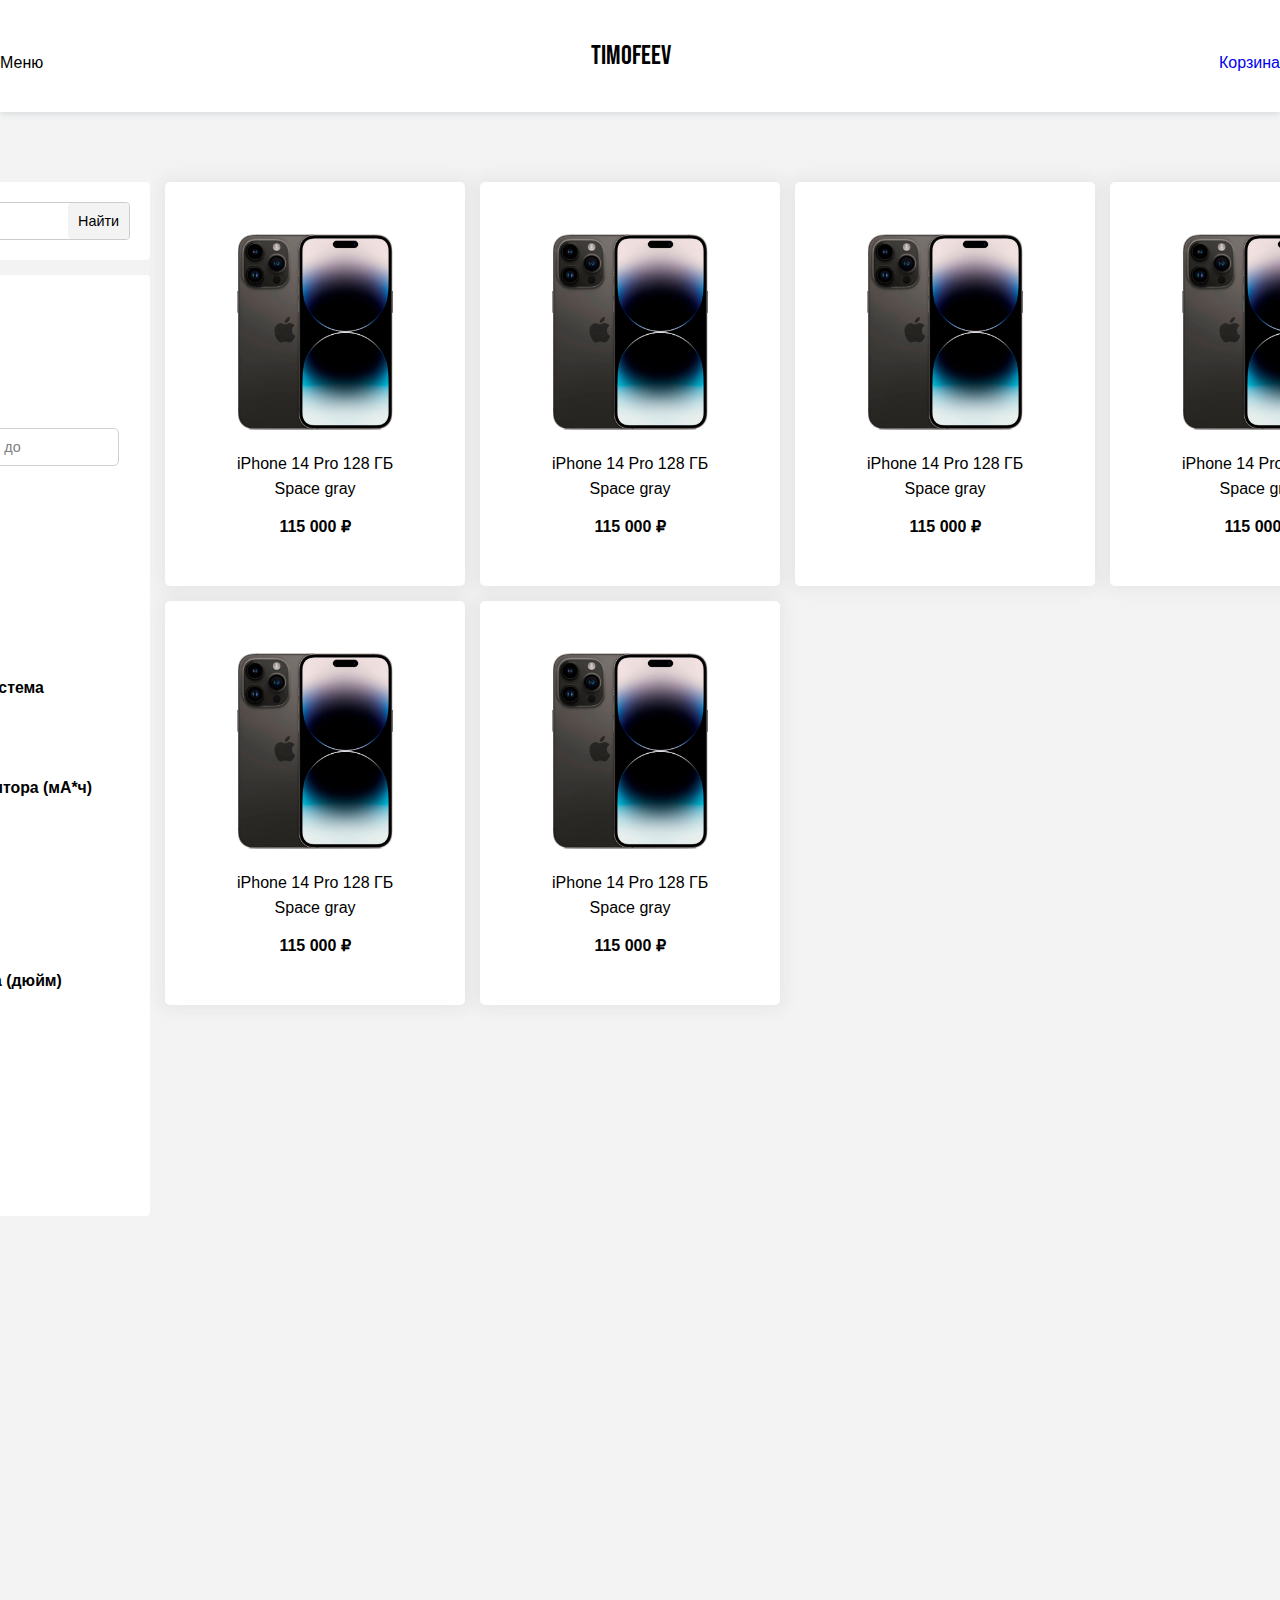
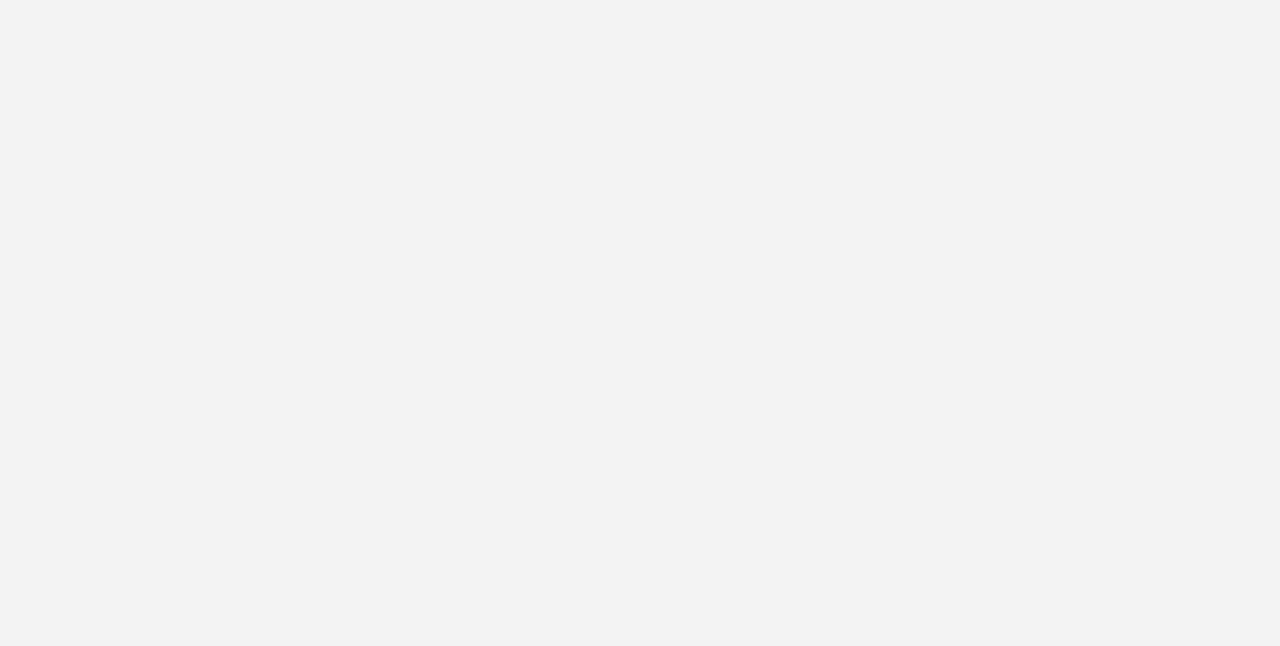
<file: index.html>
<!DOCTYPE html>
<html lang="en">
<head>
    <meta charset="UTF-8">
    <meta http-equiv="X-UA-Compatible" content="IE=edge">
    <meta name="viewport" content="width=device-width, initial-scale=1.0">
    <link rel="stylesheet" href="/css/main.css">
    <title>TIMOFEEV</title>
</head>

<style>
    body {
        background-color: #f3f3f3;
    }

    .body {
        width: 1600px !important;
    }

    .header-container {
        background-color: white;
    }

    .header {
        width: 1500px !important;
    }

    .flex {
        display: flex;
    }

    .flex-column {
        flex-direction: column;
        align-items: flex-start;
    }

    .left {
        font-size: 0.9em;
    }

    .white-block {
        background-color: white;
        padding: 20px;
        border-radius: 4px;
    }

    .right {
        height: 1px;
        display: grid;
        margin-left: 15px;
        grid-template-columns: repeat(4, 1fr);
    }

    .flex-grow {
        flex-shrink: 0;
        flex-grow: 1;
    }

    .text-align {
        text-align: left;
    }

    .category-search {
        font-size: 1.1em;
        font-weight: bold;
        margin-bottom: 15px;
    }

    .category-block {
        margin-bottom: 20px;
    }

    .price-desc {
        color: gray;
        margin-right: 3px;
    }

    .price-block {
        border: solid rgb(209, 209, 209) 1px;
        padding: 10px;
        border-radius: 5px;
    }
    
    .price-input {
        border: none;
        width: 80px;
    }

    .search-item {
        display: flex;
        margin-bottom: 15px;
    }

    .search-item label {
        margin-left: 5px;
    }

    .color-preview {
        width: 0.8em;
        height: 0.8em;
        border-radius: 50%;
        align-self: baseline;
        margin-right: 5px;
    }

    .white {
        border: solid 1px
    }

    .black {
        background-color: black;
        border: solid 1px black;
    }

    .gray {
        background-color: gray;
        border: solid 1px gray;
    }

    .red {
        background-color: red;
        border: solid 1px red;
    }

    .green {
        background-color: green;
        border: solid 1px green;
    }

    .mws-search-group {
        display: flex;
        justify-content: space-between;
        border: solid rgb(204, 204, 204) 1px;
        border-radius: 4px;
    }

    .mws-search-textbox {
        padding: 10px;
        border: none;
        width: 100%;
        border-radius: 4px;
    }

    .mws-search-button {
        background-color: rgb(243, 243, 243);
        color: black;
        margin-left: 10px;
        padding: 10px;
        border-radius: 4px;
        transition: .2s;
    }

    .mws-search-button:hover {
        background-color: rgb(211, 211, 211);
    }

    .mws-search-button:active {
        background-color: rgb(92, 92, 92);
        color: white;
    }

    .found-product-card {
        box-shadow: 0px 0px 15px 5px rgba(189, 189, 189, 0.2);
        transition: .2s;
        background-color: white;
        margin-right: 15px;
        margin-bottom: 15px;
        border-radius: 5px;
        padding: 50px;
        width: fit-content;
        height: fit-content;
        display: flex;
        flex-direction: column;
    }

    .found-product-card:hover {
        box-shadow: 0px 0px 15px 5px rgba(104, 104, 104, 0.2);
    }

    .found-product-card:active {
        box-shadow: none;
    }

    .fpc-image-preview-img {
        width: 200px;
    }

    .fpc-product-name {
        color: black;
        margin-top: 15px;
        text-align: center;
        line-height: 1.6em;
    }

    .fpc-product-name:hover {
        text-decoration: underline;
    }

    .fpc-buy-button {
        background-color: rgb(243, 243, 243);
        color: rgb(0, 0, 0);
        margin-left: 10px;
        padding: 10px;
        border-radius: 4px;
        transition: .2s;
    }

    .fpc-product-price {
        margin-top: 15px;
        text-align: center;
        font-weight: bold;
    }
</style>

<body>

    <!-- HEADER -->
    <div class="header-container">
        <div class="header">
            <div class="menu">Меню</div>
            <a href="/index.html" class="logo">Timofeev</a>
            <a href="/cart.html" class="menu">Корзина</a>
        </div>
    </div>

    <!-- BODY -->
    <div class="body">


        <div class="flex text-align" style="margin-top: 40px;">

            <div class="left">

                <div class="search white-block" style="margin-bottom: 15px;">
                    <div class="mws-search-group">
                        <input class="mws-search-textbox" placeholder="Найти товар">
                        <a href="#" class="mws-search-button">Найти</a>
                    </div>
                </div>

                <div class="white-block">
                    <!-- Категория -->
                    <div class="category-block">
                        <div class="category-search">Категория</div>
                        <div class="search-item">
                            <input name="root-category" id="smartphone" type="checkbox">
                            <label for="smartphone">Смартфоны</label>
                        </div>
                        <div class="search-item">
                            <input name="root-category" id="notebook" type="checkbox">
                            <label for="notebook">Ноутбуки</label>
                        </div>
                    </div>

                    <!-- Цена -->
                    <div class="category-block">
                        <div class="category-search">Цена</div>
                        <div class="flex">
                            <div class="price-block" style="margin-right: 10px;">
                                <span class="price-desc">от</span>
                                <input type="text" class="price-input">
                            </div>
                            <div class="price-block">
                                <span class="price-desc">до</span>
                                <input type="text" class="price-input">
                            </div>
                        </div>
                    </div>

                    <!-- Цвет -->
                    <div class="category-block">
                        <div class="category-search">Цвет</div>
                        <div class="search-item">
                            <input name="color" id="white" type="checkbox">
                            <label for="white">
                                <div class="flex">
                                    <div class="color-preview white"></div>
                                    <div>Белый</div>
                                </div>
                            </label>
                        </div>
                        <div class="search-item">
                            <input name="color" id="black" type="checkbox">
                            <label for="black">
                                <div class="flex">
                                    <div class="color-preview black"></div>
                                    <div>Черный</div>
                                </div>
                            </label>
                        </div>
                        <div class="search-item">
                            <input name="color" id="gray" type="checkbox">
                            <label for="gray">
                                <div class="flex">
                                    <div class="color-preview gray"></div>
                                    <div>Серый</div>
                                </div>
                            </label>
                        </div>
                        <div class="search-item">
                            <input name="color" id="red" type="checkbox">
                            <label for="red">
                                <div class="flex">
                                    <div class="color-preview red"></div>
                                    <div>Красный</div>
                                </div>
                            </label>
                        </div>
                        <div class="search-item">
                            <input name="color" id="green" type="checkbox">
                            <label for="green">
                                <div class="flex">
                                    <div class="color-preview green"></div>
                                    <div>Зеленый</div>
                                </div>
                            </label>
                        </div>
                    </div>

                    <!-- Подкатегории зависящие от категории товара -->
                    <div class="category-block">
                        <div class="category-search">Операционная система</div>
                        <div class="search-item">
                            <input name="os" id="ios" type="checkbox">
                            <label for="ios">iOS</label>
                        </div>
                        <div class="search-item">
                            <input name="os" id="android"  type="checkbox">
                            <label for="android">Android</label>
                        </div>
                    </div>

                    <!-- Подкатегории зависящие от категории товара -->
                    <div class="category-block">
                        <div class="category-search">Емкость аккамулятора (мА*ч)</div>
                        <div class="search-item">
                            <input name="battery-capacity" id="battery-capacity-any" type="radio" checked>
                            <label for="battery-capacity-any">Все</label>
                        </div>
                        <div class="search-item">
                            <input name="battery-capacity" id="battery-capacity-pt1" type="radio">
                            <label for="battery-capacity-pt1">менее 2500</label>
                        </div>
                        <div class="search-item">
                            <input name="battery-capacity" id="battery-capacity-pt2" type="radio">
                            <label for="battery-capacity-pt2">от 2500 до 3999</label>
                        </div>
                        <div class="search-item">
                            <input name="battery-capacity" id="battery-capacity-pt3" type="radio">
                            <label for="battery-capacity-pt3">от 4000 до 5999</label>
                        </div>
                        <div class="search-item">
                            <input name="battery-capacity" id="battery-capacity-pt4" type="radio">
                            <label for="battery-capacity-pt4">6000 и более</label>
                        </div>
                    </div>

                    <!-- Подкатегории зависящие от категории товара -->
                    <div class="category-block">
                        <div class="category-search">Диагональ экрана (дюйм)</div>
                        <div class="search-item">
                            <input name="screen-size" id="screen-size-any" type="radio" checked>
                            <label for="screen-size-any">Все</label>
                        </div>
                        <div class="search-item">
                            <input name="screen-size" id="screen-size-pt1"  type="radio">
                            <label for="screen-size-pt1">менее 6.00</label>
                        </div>
                        <div class="search-item">
                            <input name="screen-size" id="screen-size-pt2"  type="radio">
                            <label for="screen-size-pt2">от 6.01 до 6.29</label>
                        </div>
                        <div class="search-item">
                            <input name="screen-size" id="screen-size-pt3"  type="radio">
                            <label for="screen-size-pt3">От 6.30 до 6.49</label>
                        </div>
                        <div class="search-item">
                            <input name="screen-size" id="screen-size-pt4"  type="radio">
                            <label for="screen-size-pt4">От 6.49 до 6.59</label>
                        </div>
                        <div class="search-item">
                            <input name="screen-size" id="screen-size-pt5"  type="radio">
                            <label for="screen-size-pt5">6.60 и более</label>
                        </div>
                    </div>
                </div>

            </div>

            <div class="right">

                <div class="found-product-card">
                    <div class="fpc-image-preview">
                        <img class="fpc-image-preview-img" src="/img/iphone14gray.avif">
                    </div>
                    <a href="/product-card.html" class="fpc-product-name">
                        <div>iPhone 14 Pro 128 ГБ</div>
                        <div>Space gray</div>                        
                    </a>
                    <div class="fpc-product-price">115 000 ₽</div>
                </div>

                <div class="found-product-card">
                    <div class="fpc-image-preview">
                        <img class="fpc-image-preview-img" src="/img/iphone14gray.avif">
                    </div>
                    <a href="/product-card.html" class="fpc-product-name">
                        <div>iPhone 14 Pro 128 ГБ</div>
                        <div>Space gray</div>                        
                    </a>
                    <div class="fpc-product-price">115 000 ₽</div>
                </div>

                <div class="found-product-card">
                    <div class="fpc-image-preview">
                        <img class="fpc-image-preview-img" src="/img/iphone14gray.avif">
                    </div>
                    <a href="/product-card.html" class="fpc-product-name">
                        <div>iPhone 14 Pro 128 ГБ</div>
                        <div>Space gray</div>                        
                    </a>
                    <div class="fpc-product-price">115 000 ₽</div>
                </div>

                <div class="found-product-card">
                    <div class="fpc-image-preview">
                        <img class="fpc-image-preview-img" src="/img/iphone14gray.avif">
                    </div>
                    <a href="/product-card.html" class="fpc-product-name">
                        <div>iPhone 14 Pro 128 ГБ</div>
                        <div>Space gray</div>                        
                    </a>
                    <div class="fpc-product-price">115 000 ₽</div>
                </div>

                <div class="found-product-card">
                    <div class="fpc-image-preview">
                        <img class="fpc-image-preview-img" src="/img/iphone14gray.avif">
                    </div>
                    <a href="/product-card.html" class="fpc-product-name">
                        <div>iPhone 14 Pro 128 ГБ</div>
                        <div>Space gray</div>                        
                    </a>
                    <div class="fpc-product-price">115 000 ₽</div>
                </div>

                <div class="found-product-card">
                    <div class="fpc-image-preview">
                        <img class="fpc-image-preview-img" src="/img/iphone14gray.avif">
                    </div>
                    <a href="/product-card.html" class="fpc-product-name">
                        <div>iPhone 14 Pro 128 ГБ</div>
                        <div>Space gray</div>                        
                    </a>
                    <div class="fpc-product-price">115 000 ₽</div>
                </div>

            </div>
        </div>

    </div>

    <!-- FOOTER -->
    <div class="footer">

    </div>

</body>
</html>
</file>
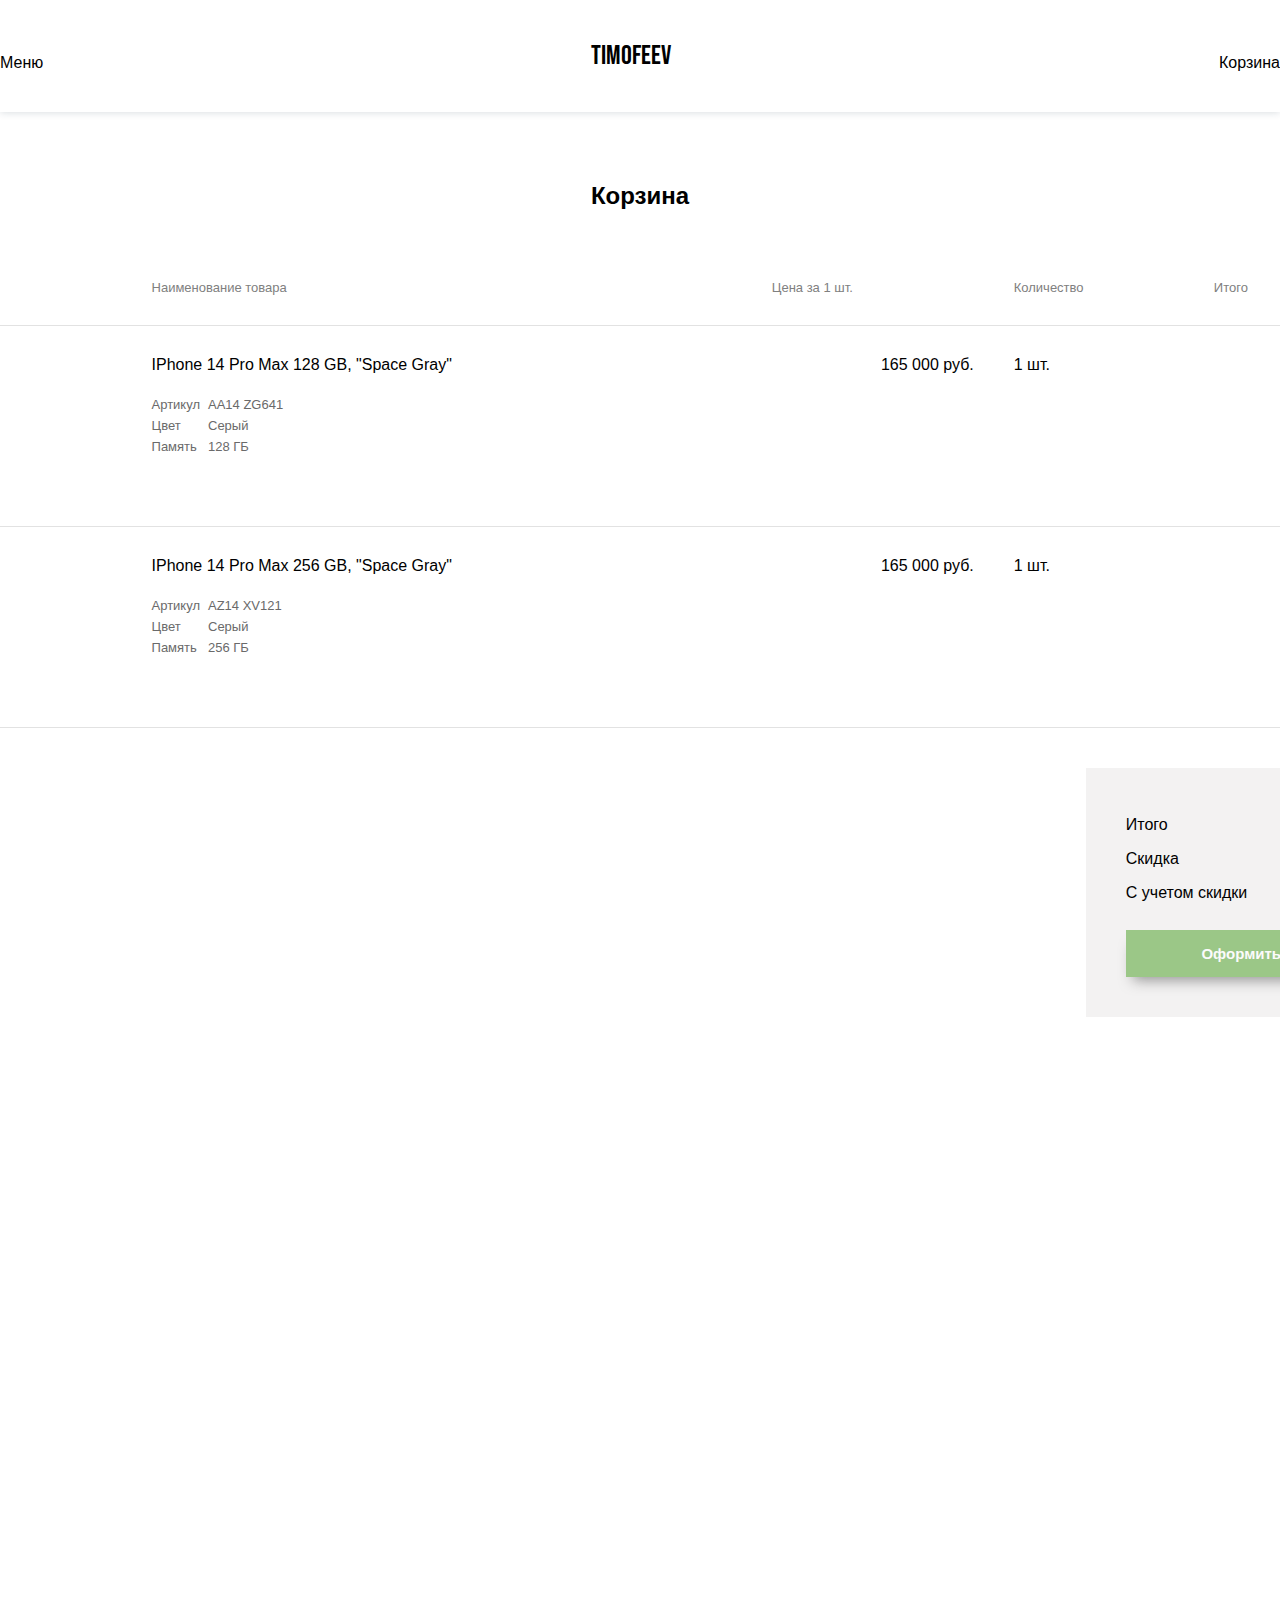
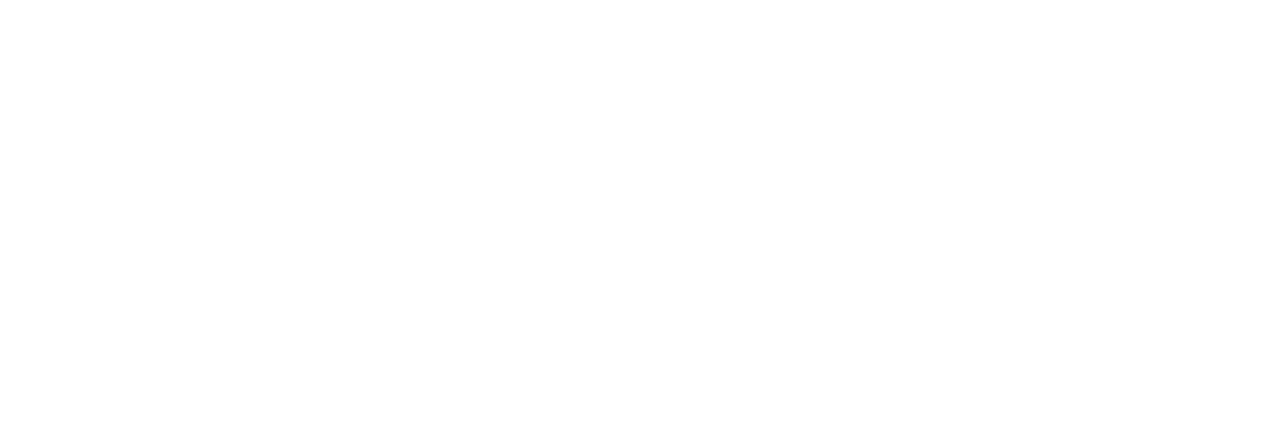
<file: cart.html>
<!DOCTYPE html>
<html lang="en">
<head>
    <meta charset="UTF-8">
    <meta http-equiv="X-UA-Compatible" content="IE=edge">
    <meta name="viewport" content="width=device-width, initial-scale=1.0">
    <link rel="stylesheet" href="/css/main.css">
    <title>Корзина</title>
</head>

<style>

    p {
        margin-top: 12px;
    }

    .cart {
        display: flex;
    }

    .cart-table {
        width: 100%;
    }

    .flex {
        display: flex;
    }

    .main-image {
        display: block;
        width: 400px;
        margin-left: 50px;
    }

    .image-preview {
        display: block;
        background-color: gray;
        width: 120px;

        margin-bottom: 20px;
    }

    .product-description {
        text-align: left;
        margin-left: 50px;
    }

    .product-price {
        margin-top: 40px;
        font-size: large;
        font-weight: bold;
    }

    .characteristics {
        margin-top: 20px;
    }


    .product-full-decription {
        margin-top: 80px;
        display: flex;
        justify-content: center;
        flex-direction: column;
    }

    .description-text {
        margin-top: 50px;
        text-align: justify;
        line-height: 18pt;
    }

    .myButton {
    margin-top: 20px;
	box-shadow: 0px 10px 14px -7px #6a6a6a;
	background-color:#77b55a;
	border: none;
	display:inline-block;
	cursor:pointer;
	color:#ffffff;
	font-size:15px;
	font-weight:bold;
	padding:15px 30px;
    opacity: 0.7;
    transition: 0.2s;
}
.myButton:hover {
	background: linear-gradient(to bottom, #72b352 5%, #77b55a 100%);
	background-color:#72b352;
    opacity: 0.9;
}
.myButton:active {
	position:relative;
	top:1px;
}

.cell {
    padding: 30px 20px;
    vertical-align: top;
    text-align: left;
}

.price-cell {
    text-align: right;
}

.characteristics th, .characteristics td {
    padding: 3px 0;
    padding-right: 8px;
}

.characteristics {
    font-size: small;
    color: #6a6a6a;
}

table {
  border-collapse: collapse;
}

.head-row {
    color: gray;
    font-size: small;
}

.cart-item, .head-row {
    border-bottom: solid rgb(226, 226, 226) 1px;
}

.end-price {
    font-weight: bold;
}

.ctr {
    display: flex;
    justify-content: flex-end;
}

.buy-block {
    margin-top: 40px;

    display: flex;
    flex-direction: column;
    justify-content: space-between;

    padding: 40px;
    background-color: rgb(243, 242, 242);
}

.space-between {
    display: flex;
    justify-content: space-between;
    padding: 8px 0;
}
        
</style>

<body>

    <!-- HEADER -->
    <div class="header-container">
        <div class="header">
            <div class="menu">Меню</div>
            <a href="/index.html" class="logo">Timofeev</a>
            <div class="menu">Корзина</div>
        </div>
    </div>

    <!-- BODY -->
    <div class="body">

        
        <h2 class="topic">Корзина</h2>

        <div class="cart">
            <table class="cart-table">
                <tr class="head-row">
                    <td class="cell hrc"></td>
                    <td class="cell">Наименование товара</td>
                    <td class="cell">Цена за 1 шт.</td>
                    <td class="cell">Количество</td>
                    <td class="cell">Итого</td>
                </tr>

                <!-- CART ITEM -->
                <tr class="cart-item">
                    <td class="cell"><img class="image-preview" src="/img/iphone14gray.avif" alt=""></td>
                    <td class="cell">
                        <div>IPhone 14 Pro Max 128 GB, "Space Gray"</div>
                        <div>
                            <table class="characteristics">
                                <tr>
                                    <td>Артикул</td>
                                    <td>AA14 ZG641</td>
                                </tr>
                                <tr>
                                    <td>Цвет</td>
                                    <td>Серый</td>
                                </tr>
                                <tr>
                                    <td>Память</td>
                                    <td>128 ГБ</td>
                                </tr>
                            </table>
                        </div> 
                    </td>
                    <td class="cell price-cell">165 000 руб.</td>
                    <td class="cell">1 шт.</td>
                    <td class="cell price-cell end-price">165 000 руб.</td>
                </tr>

                <!-- CART ITEM -->
                <tr class="cart-item">
                    <td class="cell"><img class="image-preview" src="/img/iphone14gray.avif" alt=""></td>
                    <td class="cell">
                        <div>IPhone 14 Pro Max 256 GB, "Space Gray"</div>
                        <div>
                            <table class="characteristics">
                                <tr>
                                    <td>Артикул</td>
                                    <td>AZ14 XV121</td>
                                </tr>
                                <tr>
                                    <td>Цвет</td>
                                    <td>Серый</td>
                                </tr>
                                <tr>
                                    <td>Память</td>
                                    <td>256 ГБ</td>
                                </tr>
                            </table>
                        </div> 
                    </td>
                    <td class="cell price-cell">165 000 руб.</td>
                    <td class="cell">1 шт.</td>
                    <td class="cell price-cell end-price">165 000 руб.</td>
                </tr>

            </table>            
        </div>

        <div class="ctr">
            <div class="buy-block">
                <div class="space-between">
                    <span>Итого</span>
                    <span>330 000 руб.</span>
                </div>
                <div class="space-between">
                    <span>Скидка</span>
                    <span>10 000 руб.</span>
                </div>
                <div class="space-between">
                    <span style="margin-right: 60px">C учетом скидки</span>
                    <span>320 000 руб.</span>
                </div>
                <a href="/create-delivery.html" class="myButton">Оформить заказ</a>
            </div>
        </div>
        

    </div>

    <!-- FOOTER -->
    <div class="footer">

    </div>

</body>
</html>
</file>
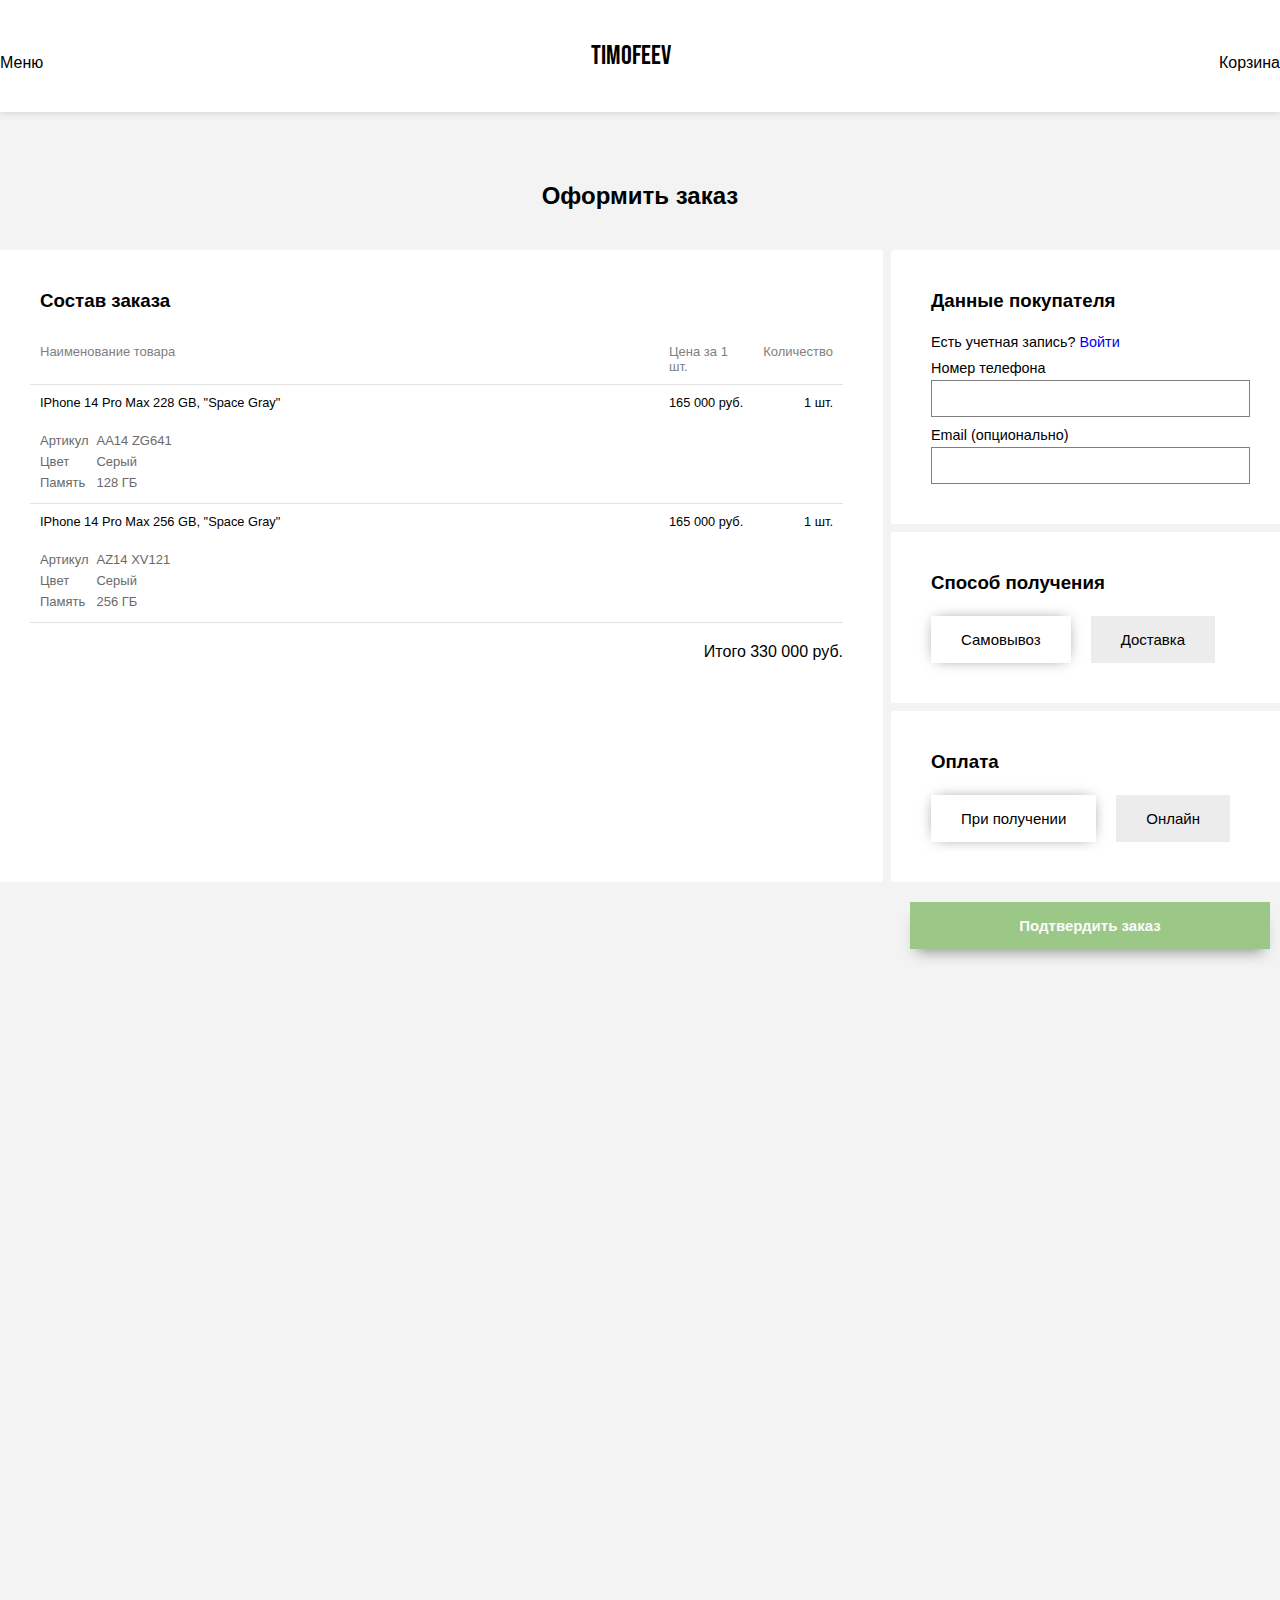
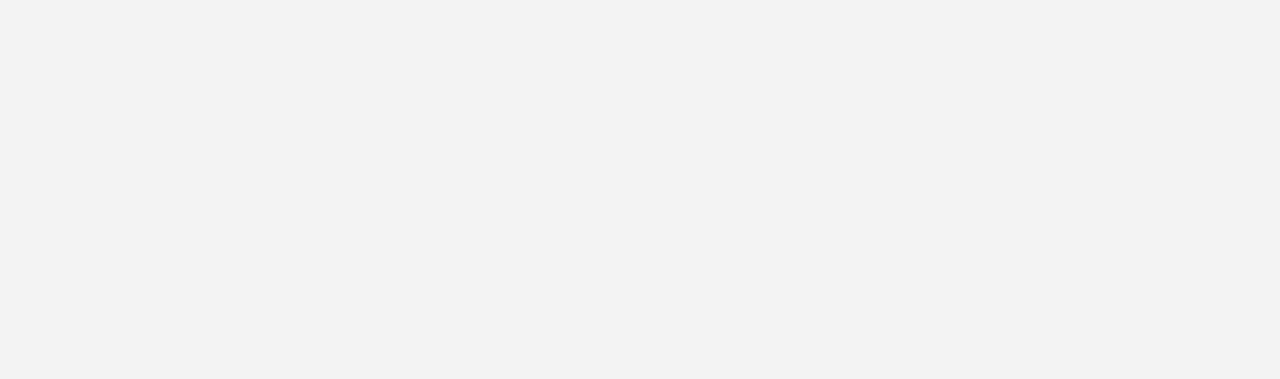
<file: create-delivery.html>
<!DOCTYPE html>
<html lang="en">
<head>
    <meta charset="UTF-8">
    <meta http-equiv="X-UA-Compatible" content="IE=edge">
    <meta name="viewport" content="width=device-width, initial-scale=1.0">
    <link rel="stylesheet" href="/css/main.css">
    <title>Оформить заказ</title>
</head>

<style>

    p {
        margin-top: 12px;
    }

    .cart {
        display: flex;
    }

    .cart-table {
        width: 100%;
        font-size: 0.8em;
    }

    .flex {
        display: flex;
    }

    .main-image {
        display: block;
        width: 400px;
        margin-left: 50px;
    }

    .image-preview {
        display: block;
        background-color: gray;
        width: 120px;

        margin-bottom: 20px;
    }

    .product-description {
        text-align: left;
        margin-left: 50px;
    }

    .product-price {
        margin-top: 40px;
        font-size: large;
        font-weight: bold;
    }

    .characteristics {
        margin-top: 20px;
    }


    .product-full-decription {
        margin-top: 80px;
        display: flex;
        justify-content: center;
    }

    .description-text {
        margin-top: 50px;
        text-align: justify;
        line-height: 18pt;
    }

    .myButton {
    margin-top: 20px;
	box-shadow: 0px 10px 14px -7px #6a6a6a;
	background-color:#77b55a;
	border: none;
	display:inline-block;
	cursor:pointer;
	color:#ffffff;
	font-size:15px;
	font-weight:bold;
	padding:15px 30px;
    opacity: 0.7;
    transition: 0.2s;
}
.myButton:hover {
	background: linear-gradient(to bottom, #72b352 5%, #77b55a 100%);
	background-color:#72b352;
    opacity: 0.9;
}
.myButton:active {
	position:relative;
	top:1px;
}

.cell {
    padding: 10px;
    vertical-align: top;
    text-align: left;
}

.price-cell {
    text-align: right;
    width: 1%;
    white-space: nowrap;
}

.characteristics th, .characteristics td {
    padding: 3px 0;
    padding-right: 8px;
}

.characteristics {
    font-size: small;
    color: #6a6a6a;
}

table {
  border-collapse: collapse;
}

.head-row {
    color: gray;
    font-size: small;
}

.cart-item, .head-row {
    border-bottom: solid rgb(226, 226, 226) 1px;
}

.end-price {
    font-weight: bold;
}

.ctr {
    display: flex;
    justify-content: flex-end;
}

.buy-block {
    margin-top: 40px;

    display: flex;
    flex-direction: column;
    justify-content: space-between;

    padding: 40px;
    background-color: rgb(243, 242, 242);
}

.space-between {
    display: flex;
    justify-content: space-between;
    padding: 8px 0;
}

.left {
    background-color: #ffffff;
    padding: 40px;
    border-radius: 2px;
    display: flex;
    margin-right: 8px;
    flex-direction: column;
    flex-shrink: 0;
    flex-grow: 1;
}

.grow {
    flex-shrink: 0;
    flex-grow: 1;
    margin-bottom: 0px !important;
}

body {
    background-color: #f3f3f3;
}

.body {
    width: 1300px !important;
}




.right {
    display: flex;
    text-align: left;
}

h3 {
    margin-bottom: 22px;
}

.delivery-block {
    margin-bottom: 8px;
    background-color: white;
    padding: 40px;
    border-radius: 2px;
}

.form-group {
    margin-top: 10px;
    display: flex;
    flex-direction: column;
    font-size: 0.9em;
}

.delivery-button {
    display: flex;
    flex-wrap: wrap;
	border: none;
	cursor:pointer;
	font-size:15px;
	padding:15px 30px;
    background-color: #ececec;
    margin-right: 20px;
}

.selected-button {
    box-shadow: 0px 0px 15px -5px #6a6a6a;
    background-color: rgb(255, 255, 255);
}

.create-delivery {
    display: flex;
}

.textbox {
    border: solid 1px gray;
    display: flex;
    padding: 10px 12px;
    margin-top: 4px;
}

.header-container {
    background-color: #ffffff;
}
        
</style>

<body>

    <!-- HEADER -->
    <div class="header-container">
        <div class="header">
            <div class="menu">Меню</div>
            <a href="/index.html" class="logo">Timofeev</a>
            <div class="menu">Корзина</div>
        </div>
    </div>

    <!-- BODY -->
    <div class="body">

        
        <h2 class="topic">Оформить заказ</h2>

        <div class="create-delivery">

            <div class="left">
                <h3 style="text-align: left; margin-left: 10px;">Состав заказа</h3>
                <div class="cart">
                    <table class="cart-table">
                            <tr class="head-row">
                                <td class="cell">Наименование товара</td>
                                <td class="cell">Цена за 1 шт.</td>
                                <td class="cell">Количество</td>
                            </tr>
            
                            <!-- CART ITEM -->
                            <tr class="cart-item">
                                <td class="cell">
                                    <div>IPhone 14 Pro Max 228 GB, "Space Gray"</div>
                                    <div>
                                        <table class="characteristics">
                                            <tr>
                                                <td>Артикул</td>
                                                <td>AA14 ZG641</td>
                                            </tr>
                                            <tr>
                                                <td>Цвет</td>
                                                <td>Серый</td>
                                            </tr>
                                            <tr>
                                                <td>Память</td>
                                                <td>128 ГБ</td>
                                            </tr>
                                        </table>
                                    </div> 
                                </td>
                                <td class="cell price-cell">165 000 руб.</td>
                                <td class="cell price-cell">1 шт.</td>
                            </tr>
            
                            <!-- CART ITEM -->
                            <tr class="cart-item">
                                <td class="cell">
                                    <div>IPhone 14 Pro Max 256 GB, "Space Gray"</div>
                                    <div>
                                        <table class="characteristics">
                                            <tr>
                                                <td>Артикул</td>
                                                <td>AZ14 XV121</td>
                                            </tr>
                                            <tr>
                                                <td>Цвет</td>
                                                <td>Серый</td>
                                            </tr>
                                            <tr>
                                                <td>Память</td>
                                                <td>256 ГБ</td>
                                            </tr>
                                        </table>
                                    </div> 
                                </td>
                                <td class="cell price-cell">165 000 руб.</td>
                                <td class="cell price-cell">1 шт.</td>
                            </tr>
            
                    </table>   
                </div>
                <div style="align-self: flex-end; margin-top: 20px;">Итого 330 000 руб.</div> 
            </div>

            <div class="right">
                <div>
                    <div class="delivery-block">
                        <h3>Данные покупателя</h3>
                        <div class="form-group">
                            <span>
                                <label>Есть учетная запись?</label>
                                <a style="margin-top: 10px" href="#">Войти</a>
                            </span>
                        </div>
                        <div class="form-group">
                            <label>Номер телефона</label>
                            <input type="text" class="textbox">
                        </div>
                        <div class="form-group">
                            <label>Email (опционально)</label>
                            <input type="text" class="textbox">
                        </div>
                    </div>
                    <div class="delivery-block">
                        <h3>Способ получения</h3>
                        <div class="form-group">
                            <div style="display: flex;">
                                <a class="delivery-button selected-button">Самовывоз</a>
                                <a class="delivery-button">Доставка</a>
                            </div>
                        </div>
                    </div>
                    <div class="delivery-block grow">
                        <h3>Оплата</h3>
                        <div class="form-group">
                            <div style="display: flex;">
                                <a class="delivery-button selected-button">При получении</a>
                                <a class="delivery-button">Онлайн</a>
                            </div>
                        </div>
                    </div>
                </div>
            </div>
        </div>

        <div style="display: flex; justify-content: flex-end;">
            <a href="/order.html" class="myButton" style="width: 300px; margin-right: 20px;">Подтвердить заказ</a>
        </div>
    </div>

    <!-- FOOTER -->
    <div class="footer">

    </div>

</body>
</html>
</file>
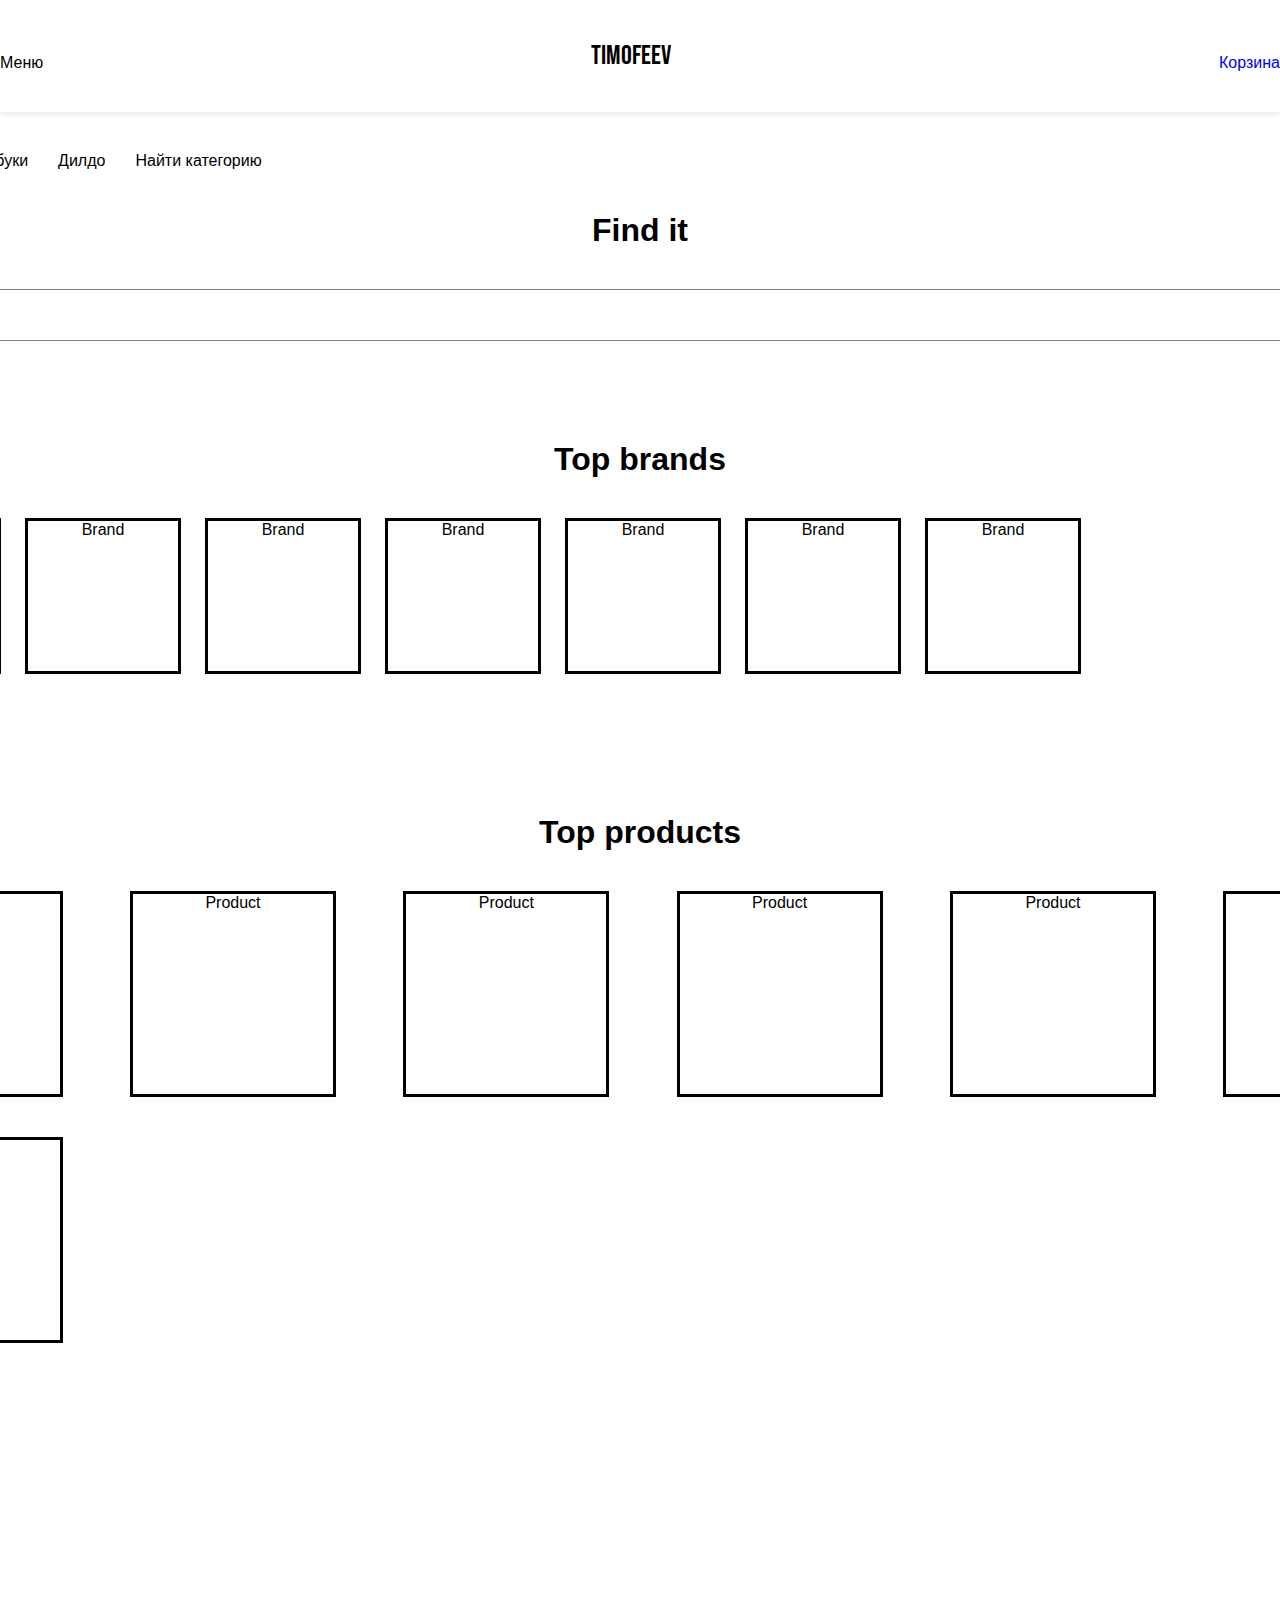
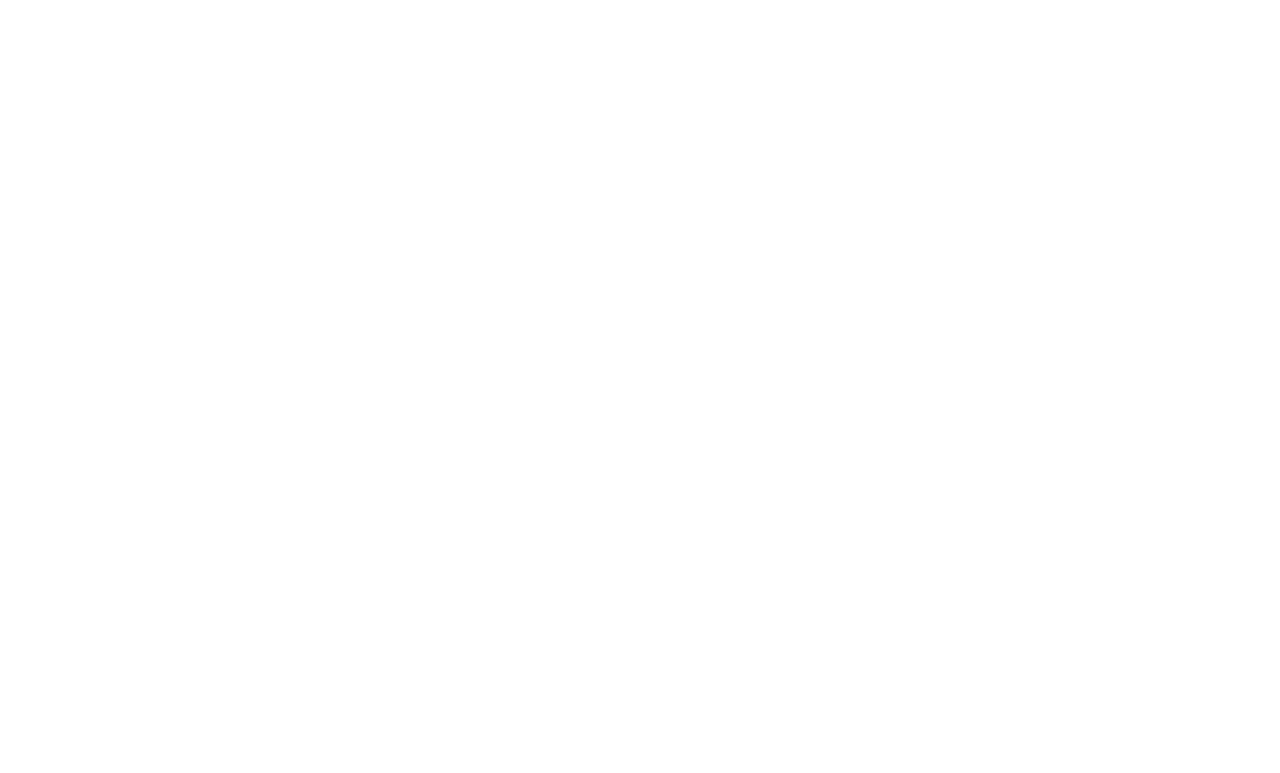
<file: old_index.html>
<!DOCTYPE html>
<html lang="en">
<head>
    <meta charset="UTF-8">
    <meta http-equiv="X-UA-Compatible" content="IE=edge">
    <meta name="viewport" content="width=device-width, initial-scale=1.0">
    <link rel="stylesheet" href="/css/main.css">
    <title>Generic site</title>
</head>

<style>
    
</style>

<body>

   <!-- HEADER -->
   <div class="header-container">
    <div class="header">
        <div class="menu">Меню</div>
        <a href="/index.html" class="logo">Timofeev</a>
        <a href="/cart.html" class="menu">Корзина</a>
    </div>
</div>

    <!-- BODY -->
    <div class="body">

        <div class="categories">
            <div class="category">Смартфоны</div>
            <div class="category">Ноутбуки</div>
            <div class="category">Дилдо</div>
            <div class="category">Найти категорию</div>
        </div>

        <div class="search">
            <h1 class="topic">Find it</h1>
            <div class="search-input-group">
                <input class="search-input-group-textbox">
                <a href="/search.html" class="search-input-group-button">Find</a>
            </div>
        </div>


        <div class="top-brands section">
            <h1 class="topic">Top brands</h1>
            <div class="top-brand-grid">
                <div class="top-brand">
                    <div>Brand</div>
                </div>
                <div class="top-brand">
                    <div>Brand</div>
                </div>
                <div class="top-brand">
                    <div>Brand</div>
                </div>
                <div class="top-brand">
                    <div>Brand</div>
                </div>
                <div class="top-brand">
                    <div>Brand</div>
                </div>
                <div class="top-brand">
                    <div>Brand</div>
                </div>
                <div class="top-brand">
                    <div>Brand</div>
                </div>
            </div>
        </div>

        <div class="top-products section">
            <h1 class="topic">Top products</h1>
            <div class="top-product-grid">
                <div class="top-product">
                    <a href="product-card.html">Product</a>
                </div>
                <div class="top-product">
                    Product
                </div>
                <div class="top-product">
                    Product
                </div>
                <div class="top-product">
                    Product
                </div>
                <div class="top-product">
                    Product
                </div>
                <div class="top-product">
                    Product
                </div>
                <div class="top-product">
                    Product
                </div>
            </div>
        </div>

    </div>

    <!-- FOOTER -->
    <div class="footer">

    </div>

</body>
</html>
</file>
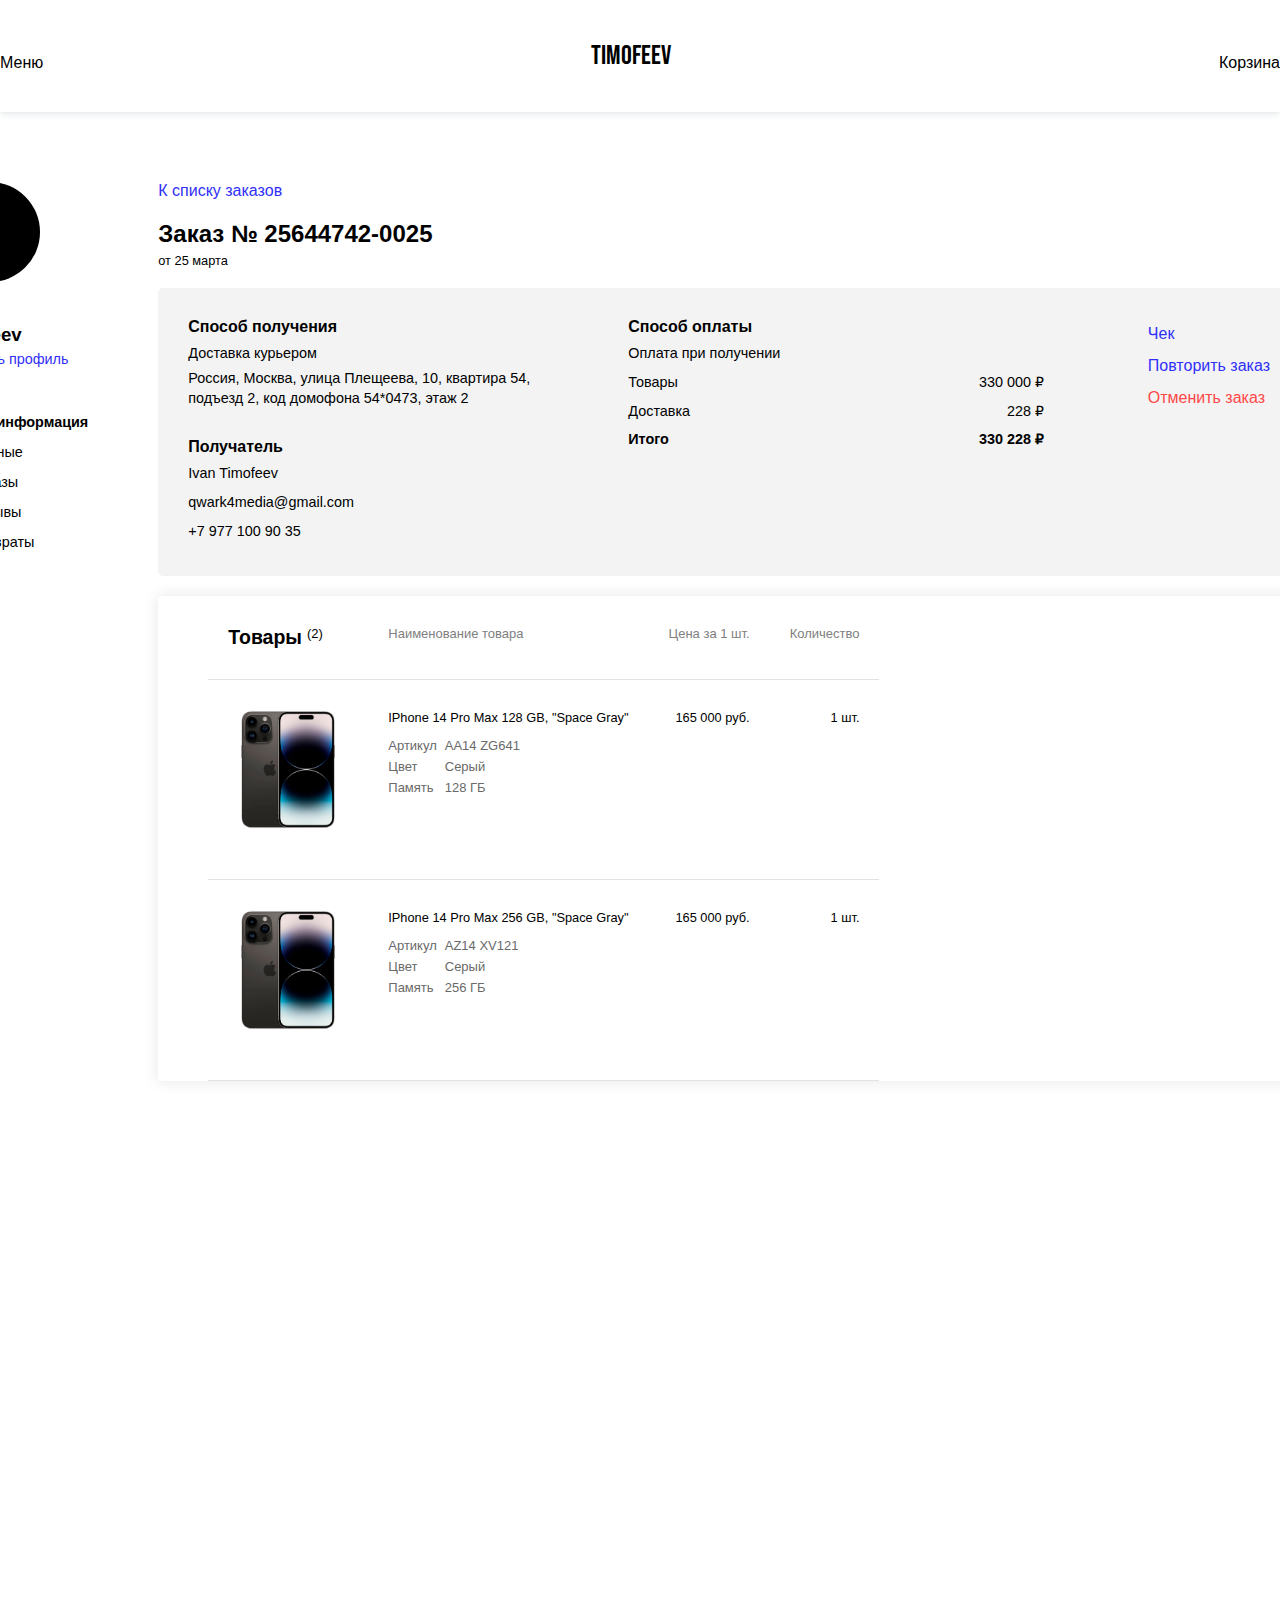
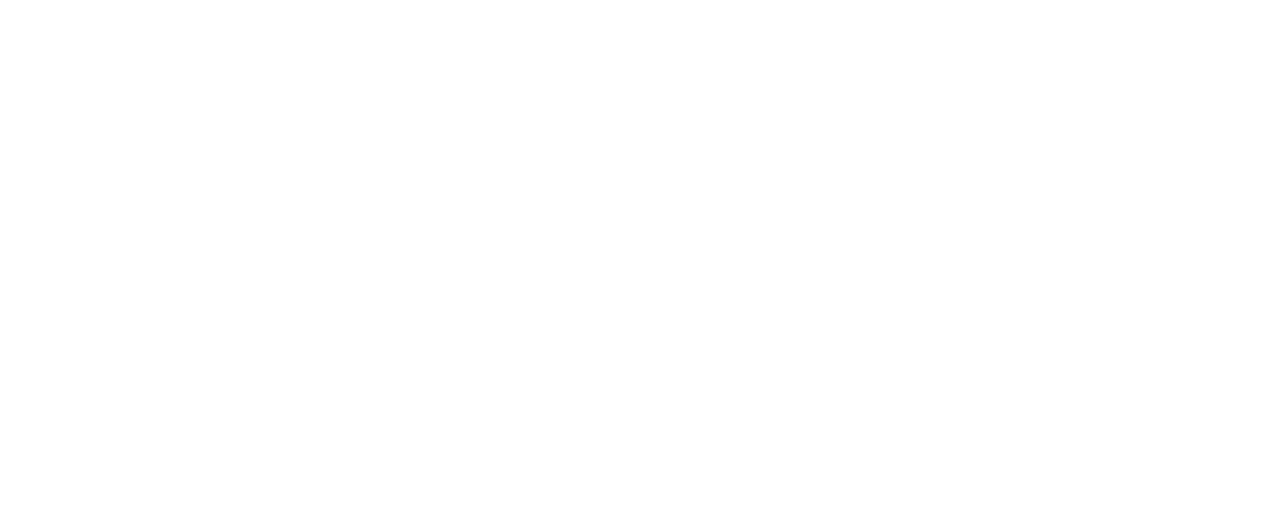
<file: order.html>
<!DOCTYPE html>
<html lang="en">
<head>
    <meta charset="UTF-8">
    <meta http-equiv="X-UA-Compatible" content="IE=edge">
    <meta name="viewport" content="width=device-width, initial-scale=1.0">
    <link rel="stylesheet" href="/css/main.css">
    <title>Корзина</title>
</head>

<style>
    .body {
        width: 1400px !important;
    }

    .flex {
        display: flex;
    }

    .flex-column {
        flex-direction: column;
        align-items: flex-start;
    }

    .left-profile-menu-item {
        margin-bottom: 5px;
    }

    .blue-link {
        color: rgb(48, 48, 248);
        transition: 0.2s;
    }

    .black-hover:hover {
        filter: brightness(75%);
    }

    .red-link {
        color: rgb(255, 71, 71);
        transition: 0.2s;
    }

    .left-profile-menu {
        font-size: 0.9em;
    }

    .left-profile-menu-part {
        display: flex;
        flex-direction: column;
        align-items: flex-start;
        margin-bottom: 40px;
    }

    .left-profile-menu-link {
        text-decoration: none;
        color: black;
        transition: 0.2s;
        margin: 7px 0;
    }

    .left-profile-menu-image {
        width: 100px;
        height: 100px;
        background-color: black;
        margin-bottom: 15px;
        border-radius: 50%;
    }

    .hover:hover {
        color: rgb(173, 179, 192);
    }

    .left-profile-menu-username {
        font-size: 1.3em;
    }

    .space-between {
        justify-content: space-between;
    }

    .left {
    }

    .right {
        flex-direction: column;
        margin-left: 70px;
    }

    .right-inside {
        border-radius: 5px;
        padding: 30px;
        background-color: #f3f3f3;
        height: fit-content;
    }

    .flex-grow {
        flex-shrink: 0;
        flex-grow: 1;
    }

    .mini-topic {
        margin-bottom: 3px;
    }

    .line-height {
        line-height: 2em;
        text-align: left;
        font-size: 0.9em;
    }

    .cart {
        margin-top: 20px;
        box-shadow: 0px 0px 15px 1px #e9e9e9;
        border-radius: 4px;
        padding-left: 50px;
    }

    .cell {
        padding: 30px 20px;
        vertical-align: top;
        text-align: left;
    }

    .characteristics {
        margin-top: 10px;
    }

    .price-cell {
        text-align: right;
    }

    .characteristics th, .characteristics td {
        padding: 3px 0;
        padding-right: 8px;
    }

    .characteristics {
        font-size: small;
        color: #6a6a6a;
    }

    table {
        border-collapse: collapse;
        font-size: 0.8em;
    }

    .head-row {
        color: gray;
        font-size: small;
    }

    .cart-item, .head-row {
        border-bottom: solid rgb(226, 226, 226) 1px;
    }

    .image-preview {
        display: block;
        background-color: gray;
        width: 120px;

        margin-bottom: 20px;
    }

    .hrx {
        color: black;
    }
    
</style>

<body>

    <!-- HEADER -->
    <div class="header-container">
        <div class="header">
            <div class="menu">Меню</div>
            <a href="/index.html" class="logo">Timofeev</a>
            <div class="menu">Корзина</div>
        </div>
    </div>

    <!-- BODY -->
    <div class="body">


        <div class="flex" style="margin-top: 40px;">
            <div class="left">
                <div class="left-profile-menu flex flex-column">
                    <div class="left-profile-menu-part">
                        <div class="left-profile-menu-item left-profile-menu-image">Image</div>
                        <div class="left-profile-menu-item left-profile-menu-username"><b>Ivan</b></div>
                        <div class="left-profile-menu-item left-profile-menu-username"><b>Timofeev</b></div>
                        <a href="#" class="blue-link black-hover">Изменить профиль</a>
                    </div>

                    <div class="left-profile-menu-part">
                        <b class="left-profile-menu-link">Личная информация</b>
                        <a href="#" class="left-profile-menu-link hover">Мои данные</a>
                        <a href="#" class="left-profile-menu-link hover">Мои заказы</a>
                        <a href="#" class="left-profile-menu-link hover">Мои отзывы</a>
                        <a href="#" class="left-profile-menu-link hover">Мои возвраты</a>
                    </div>
                </div>
            </div>

            <div class="right flex flex-grow">
                <div>
                    <a href="#" class="blue-link black-hover" style="display: flex; margin-bottom: 20px;">К списку заказов</a>
                    <div style="margin-bottom: 20px;">
                        <h2 style="text-align: left; margin-bottom: 5px;">Заказ № 25644742-0025</h2>
                        <div style="font-size: 0.8em; text-align: left;">от 25 марта</div>
                    </div>
                </div>
                <div class="right-inside flex flex-grow">
                    <div class="flex space-between flex-grow">
                        <div style="margin-right: 60px;">
                            <div class="flex flex-column">
                                <div class="mini-topic"><b>Способ получения</b></div>
                                <div class="line-height">
                                    <div>Доставка курьером</div>
                                    <div style="width: 380px; text-align: left; line-height: 1.4em;">Россия, Москва, улица Плещеева, 10, квартира 54, подъезд 2, код домофона 54*0473, этаж 2</div>
                                </div>
                            </div>
                            <div class="flex flex-column" style="margin-top: 30px;">
                                <div class="mini-topic"><b>Получатель</b></div>
                                <div class="line-height">
                                    <div>Ivan Timofeev</div>
                                    <div>qwark4media@gmail.com</div>
                                    <div>+7 977 100 90 35</div>
                                </div>
                            </div>
                        </div>
    
                        <div style="flex-grow: 3;">
                            <div class="flex flex-column">
                                <div class="mini-topic"><b>Способ оплаты</b></div>
                                <div class="flex flex-column line-height" style="width: 100%;">
                                    <div>Оплата при получении</div>
                                    <div class="flex space-between" style="width: 80%;">
                                        <div>Товары</div>
                                        <div>330 000 ₽</div>
                                    </div>
                                    <div class="flex space-between" style="width: 80%;">
                                        <div>Доставка</div>
                                        <div>228 ₽</div>
                                    </div>
                                    <div class="flex space-between" style="width: 80%;">
                                        <div><b>Итого</b></div>
                                        <div><b>330 228 ₽</b></div>
                                    </div>
                                </div>
                            </div>
                        </div>
    
                        <div>
                            <div class="flex flex-column" style="margin-right: 40px;">
                                
                                <div class="flex flex-column" style="line-height: 2em; text-align: left;">
                                    <a href="#" class="blue-link black-hover">Чек</a>
                                    <a href="#" class="blue-link black-hover">Повторить заказ</a>
                                    <a href="#" class="red-link black-hover">Отменить заказ</a>
                                </div>
                            </div>
                        </div>
                    </div>
                </div>

                <div>
                    <div class="cart">
                        <table class="cart-table">
                            <tr class="head-row">
                                <td class="cell hrc hrx">
                                    <div class="flex">
                                        <h2 class="flex">Товары </h2>
                                        <div style="margin-left: 5px;">(2)</div>
                                    </div>
                                </td>
                                <td class="cell">Наименование товара</td>
                                <td class="cell">Цена за 1 шт.</td>
                                <td class="cell">Количество</td>
                            </tr>
            
                            <!-- CART ITEM -->
                            <tr class="cart-item">
                                <td class="cell"><img class="image-preview" src="/img/iphone14gray.avif" alt=""></td>
                                <td class="cell">
                                    <div>IPhone 14 Pro Max 128 GB, "Space Gray"</div>
                                    <div>
                                        <table class="characteristics">
                                            <tr>
                                                <td>Артикул</td>
                                                <td>AA14 ZG641</td>
                                            </tr>
                                            <tr>
                                                <td>Цвет</td>
                                                <td>Серый</td>
                                            </tr>
                                            <tr>
                                                <td>Память</td>
                                                <td>128 ГБ</td>
                                            </tr>
                                        </table>
                                    </div> 
                                </td>
                                <td class="cell price-cell">165 000 руб.</td>
                                <td class="cell price-cell">1 шт.</td>
                            </tr>
            
                            <!-- CART ITEM -->
                            <tr class="cart-item">
                                <td class="cell"><img class="image-preview" src="/img/iphone14gray.avif" alt=""></td>
                                <td class="cell">
                                    <div>IPhone 14 Pro Max 256 GB, "Space Gray"</div>
                                    <div>
                                        <table class="characteristics">
                                            <tr>
                                                <td>Артикул</td>
                                                <td>AZ14 XV121</td>
                                            </tr>
                                            <tr>
                                                <td>Цвет</td>
                                                <td>Серый</td>
                                            </tr>
                                            <tr>
                                                <td>Память</td>
                                                <td>256 ГБ</td>
                                            </tr>
                                        </table>
                                    </div> 
                                </td>
                                <td class="cell price-cell">165 000 руб.</td>
                                <td class="cell price-cell">1 шт.</td>
                            </tr>
            
                        </table>            
                    </div>
                </div>
            </div>
        </div>

    </div>

    <!-- FOOTER -->
    <div class="footer">

    </div>

</body>
</html>
</file>
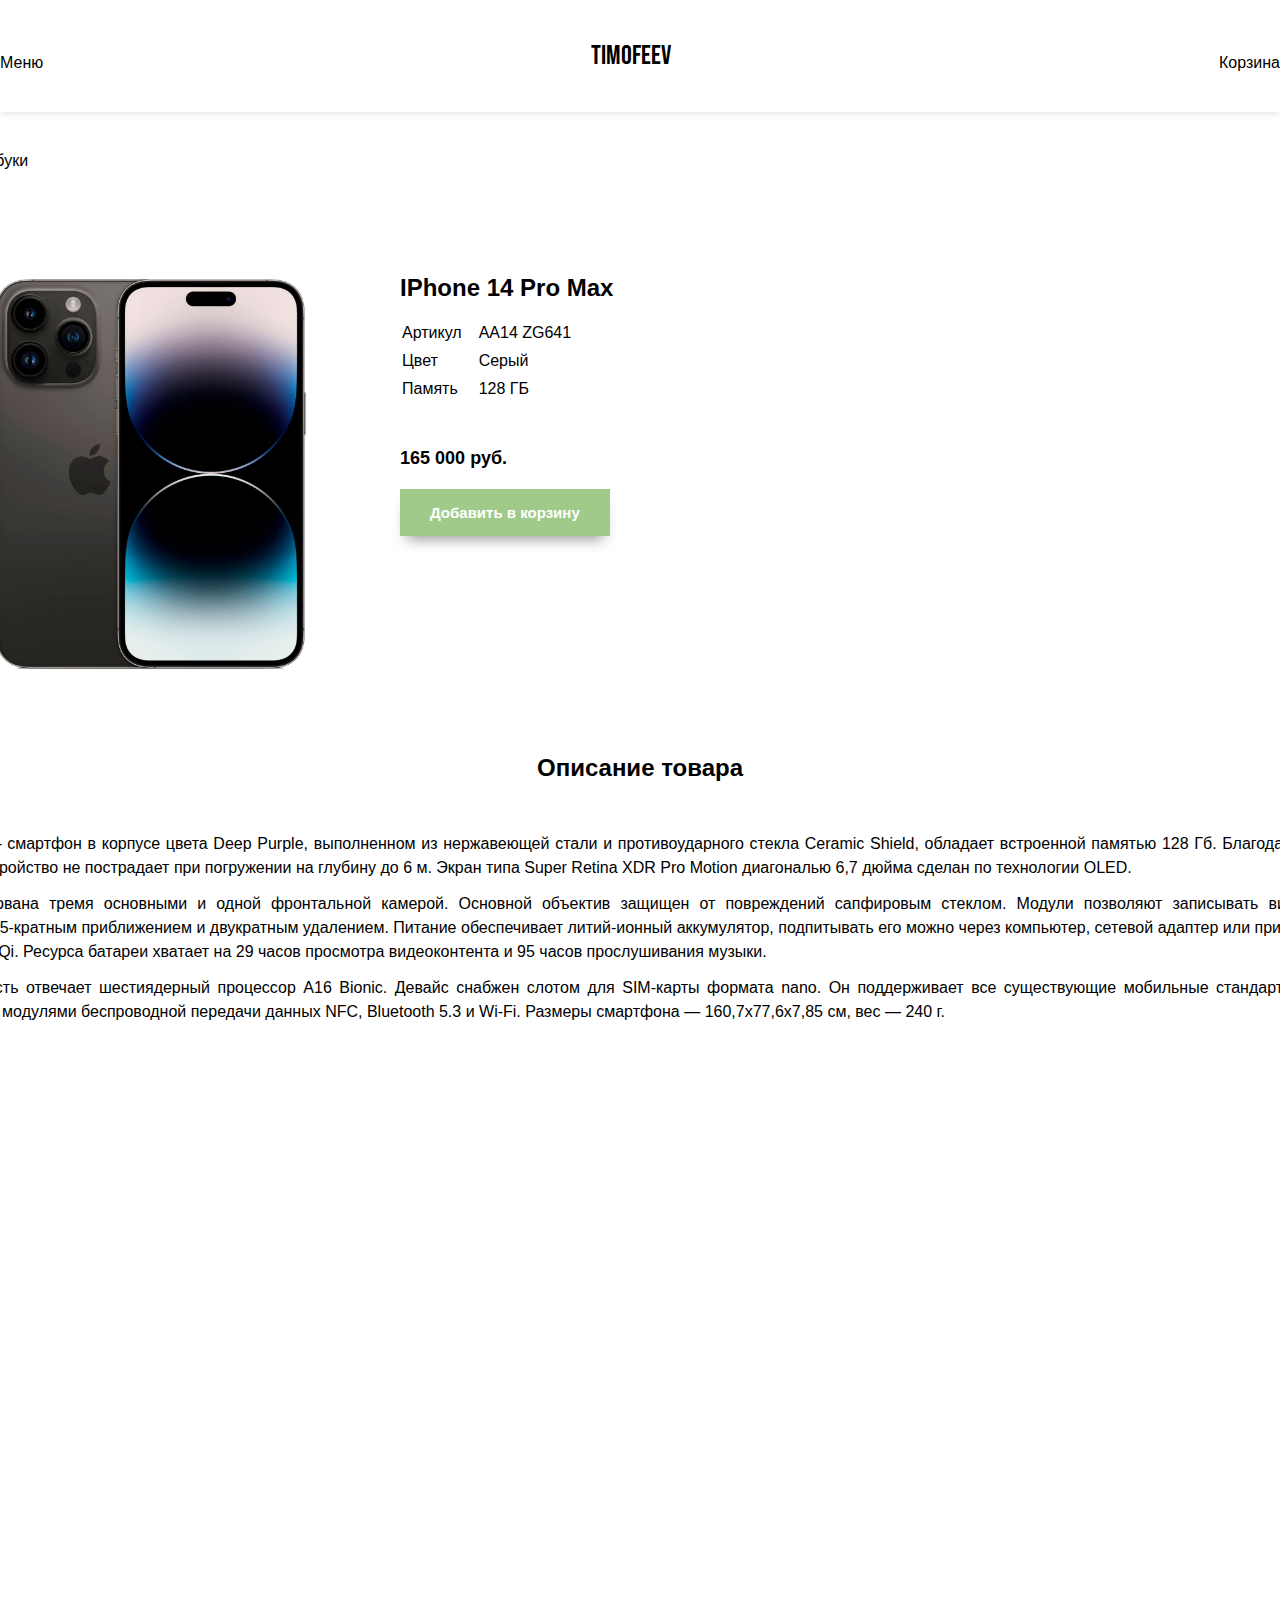
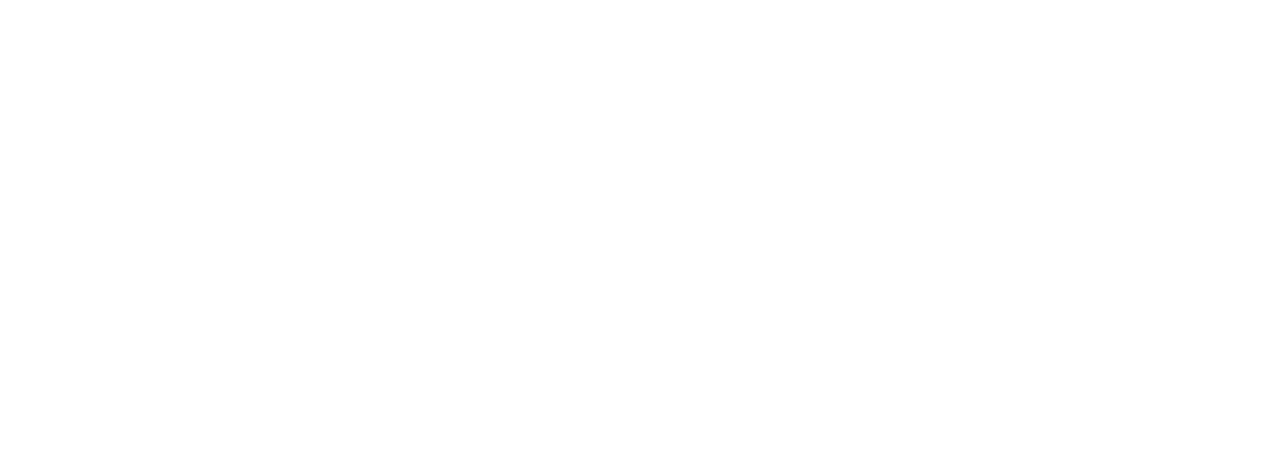
<file: product-card.html>
<!DOCTYPE html>
<html lang="en">
<head>
    <meta charset="UTF-8">
    <meta http-equiv="X-UA-Compatible" content="IE=edge">
    <meta name="viewport" content="width=device-width, initial-scale=1.0">
    <link rel="stylesheet" href="/css/main.css">
    <title>TIMOFEEV</title>
</head>

<style>

    p {
        margin-top: 12px;
    }

    .flex {
        display: flex;
    }

    .main-image {
        display: block;
        width: 400px;
        margin-left: 50px;
    }

    .image-preview {
        display: block;
        background-color: gray;
        width: 60px;

        margin-bottom: 20px;
    }

    .product-description {
        text-align: left;
        margin-left: 50px;
    }

    .product-price {
        margin-top: 40px;
        font-size: large;
        font-weight: bold;
    }

    .characteristics {
        margin-top: 20px;
    }


    .product-full-decription {
        margin-top: 80px;
        display: flex;
        justify-content: center;
        flex-direction: column;
    }

    .description-text {
        margin-top: 50px;
        text-align: justify;
        line-height: 18pt;
    }

    .myButton {
    margin-top: 20px;
	box-shadow: 0px 10px 14px -7px #6a6a6a;
	background-color:#77b55a;
	border: none;
	display:inline-block;
	cursor:pointer;
	color:#ffffff;
	font-size:15px;
	font-weight:bold;
	padding:15px 30px;
    opacity: 0.7;
    transition: 0.2s;
}
.myButton:hover {
	background: linear-gradient(to bottom, #72b352 5%, #77b55a 100%);
	background-color:#72b352;
    opacity: 0.9;
}
.myButton:active {
	position:relative;
	top:1px;
}

td {
    padding: 0 15px 8px 0;
}
        
</style>

<body>

    <!-- HEADER -->
    <div class="header-container">
        <div class="header">
            <div class="menu">Меню</div>
            <a href="/index.html" class="logo">Timofeev</a>
            <div class="menu">Корзина</div>
        </div>
    </div>

    <!-- BODY -->
    <div class="body">

        <div class="categories">
            <div class="category category-selected">Смартфоны</div>
            <div class="category">Ноутбуки</div>
        </div>


        <div class="flex section">
            <div class="images-preview">
                
                <img class="image-preview" src="/img/iphone14gray.avif" alt="">
                <img class="image-preview" src="/img/iphone14gray.avif" alt="">
                <img class="image-preview" src="/img/iphone14gray.avif" alt="">
                <img class="image-preview" src="/img/iphone14gray.avif" alt="">
            </div>
            
            <div>
                <img class="main-image" src="/img/iphone14gray.avif">
            </div>

            <div class="product-description">
                <div><h2>IPhone 14 Pro Max</h2></div>

                <table class="characteristics">
                    <tr>
                        <td>Артикул</td>
                        <td>AA14 ZG641</td>
                    </tr>
                    <tr>
                        <td>Цвет</td>
                        <td>Серый</td>
                    </tr>
                    <tr>
                        <td>Память</td>
                        <td>128 ГБ</td>
                    </tr>
                </table>


                <div class="product-price">
                    <span>165</span>
                    <span>000</span>
                    <span>руб.</span>
                </div>
                <button class="myButton">Добавить в корзину</button>
            </div>
        </div>

        <div class="product-full-decription">
            <div><h2>Описание товара</h2></div>
            <div class="description-text">iPhone 14 Pro Max — смартфон в корпусе цвета Deep Purple, выполненном из нержавеющей стали и противоударного стекла Ceramic Shield, обладает встроенной памятью 128 Гб. Благодаря классу защиты от воды и пыли IP68 устройство не пострадает при погружении на глубину до 6 м. Экран типа Super Retina XDR Pro Motion диагональю 6,7 дюйма сделан по технологии OLED.
                <p>Эта модель оборудована тремя основными и одной фронтальной камерой. Основной объектив защищен от повреждений сапфировым стеклом. Модули позволяют записывать видео в качестве 4К, фотографировать с 15-кратным приближением и двукратным удалением. Питание обеспечивает литий-ионный аккумулятор, подпитывать его можно через компьютер, сетевой адаптер или при помощи док-станции MagSafe с функцией Qi. Ресурса батареи хватает на 29 часов просмотра видеоконтента и 95 часов прослушивания музыки.
                <p>За производительность отвечает шестиядерный процессор A16 Bionic. Девайс снабжен слотом для SIM-карты формата nano. Он поддерживает все существующие мобильные стандарты (в том числе 5G). Устройство обладает модулями беспроводной передачи данных NFC, Bluetooth 5.3 и Wi-Fi. Размеры смартфона — 160,7х77,6х7,85 см, вес — 240 г.</div>
        </div>

    </div>

    <!-- FOOTER -->
    <div class="footer">

    </div>

</body>
</html>
</file>
<file: css/main.css>
* {
    padding: 0;
    margin: 0;
    clear: both;
    font-family: 'Wix Madefor Display', sans-serif;
}

@font-face {
    font-family: 'bebas';
    src: url('BebasNeue-Regular.ttf');
}

@import url('https://fonts.googleapis.com/css2?family=Bebas+Neue&display=swap');
@import url('https://fonts.googleapis.com/css2?family=Bebas+Neue&family=Wix+Madefor+Display:wght@400;700&display=swap');

textarea, input { outline: none; }

a {
    text-decoration: none;
}
.header-container {
    width: 100vw;
    padding: 40px 0;
    max-width:100%;
    box-shadow: 0px 0px 8px 0px rgba(34, 60, 80, 0.2);
    display: flex;
    justify-content: center;
}
.header {
    display: flex;
    justify-content: space-between;
    width: 1500px;
}
.menu {
    display: flex;
    align-items: flex-end;
}
body {
    display: flex;
    flex-direction: column;
    justify-content: center;
    align-items: center;
}
.body {
    text-align: center;
    width: 1600px;
    padding: 30px 20px;
}
.logo {
    align-self: start;
    color: black;
    font-family: 'bebas', sans-serif;
    font-size: 20pt;
}


.categories {
    margin-top: 10px;
    display: flex;
}
.category {
    margin-right: 30px;
    padding-bottom: 2px;
    cursor: pointer;
    transition: 0.1s;
}
.category-selected {
    border-bottom: solid black 2px;
}
.category:hover {
    color: gray;
}
.category:last-child {
    margin-right: 0;
}

.search-input-group {
    border: solid 1px gray;
    display: flex;
    justify-content: space-between;
}
.search-input-group-textbox {
    font-size: large;
    width: 100%;
    height: 40px;
    padding: 5px 15px;
    border: none;

}
.search-input-group-button {
    border: solid 1px black;
    width: 100px;
}

.top-brands {
    margin-top: 100px;
}
.top-brand-grid {
    display: grid;
    grid-template-columns: repeat(auto-fill, 150px);
    grid-gap: 20px;
    justify-content: space-around
}
.top-brand {
    border: solid black;
    min-width: 150px;
    min-height: 150px;
    cursor: pointer;
}

.top-products {
    display: flex;
    flex-direction: column;
}
.top-product-grid {
    display: grid;
    grid-template-columns: repeat(auto-fill, 200px);
    grid-gap: 40px;
    justify-content: space-around;
}
.top-product {
    border: solid black;
    min-width: 200px;
    min-height: 200px;
    cursor: pointer;
}


.section {
    margin-top: 100px;
}
.topic {
    margin: 40px 0px;
}


.footer {
    height: 1000px;
}
</file>
